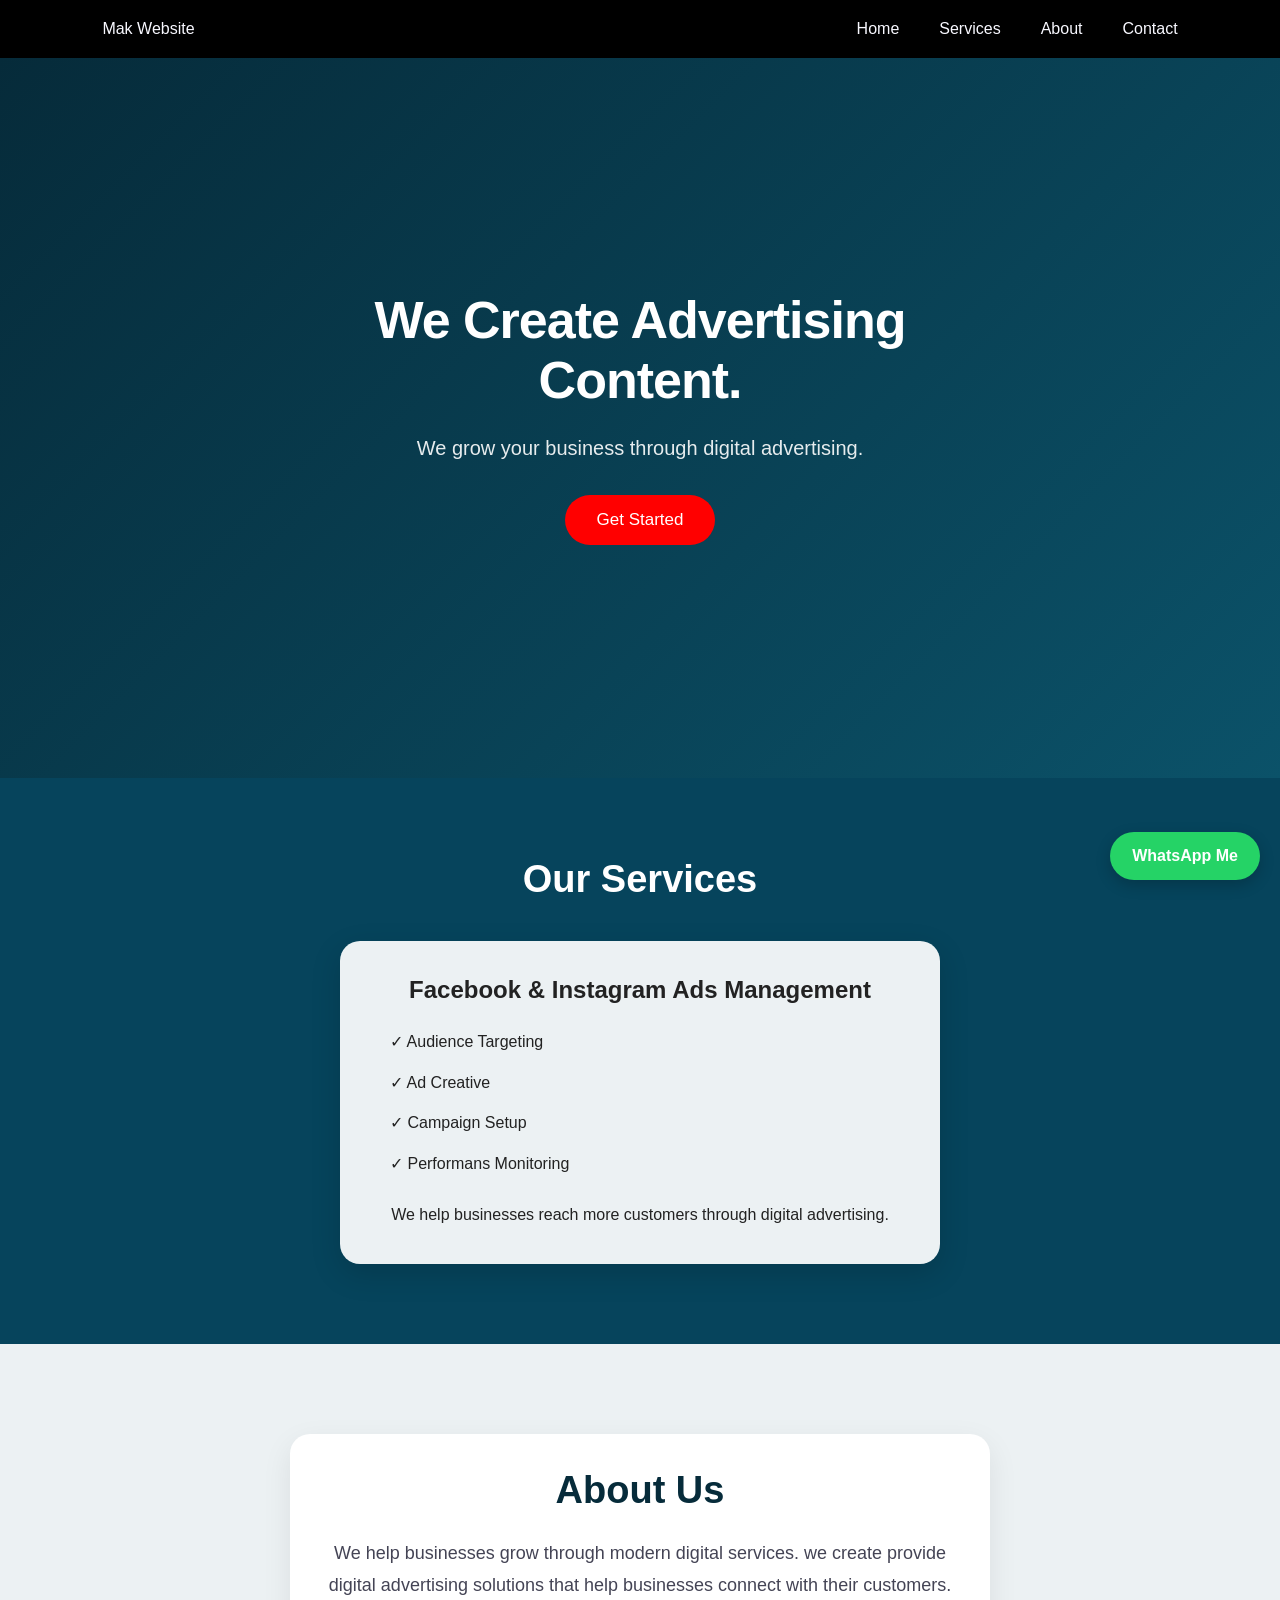
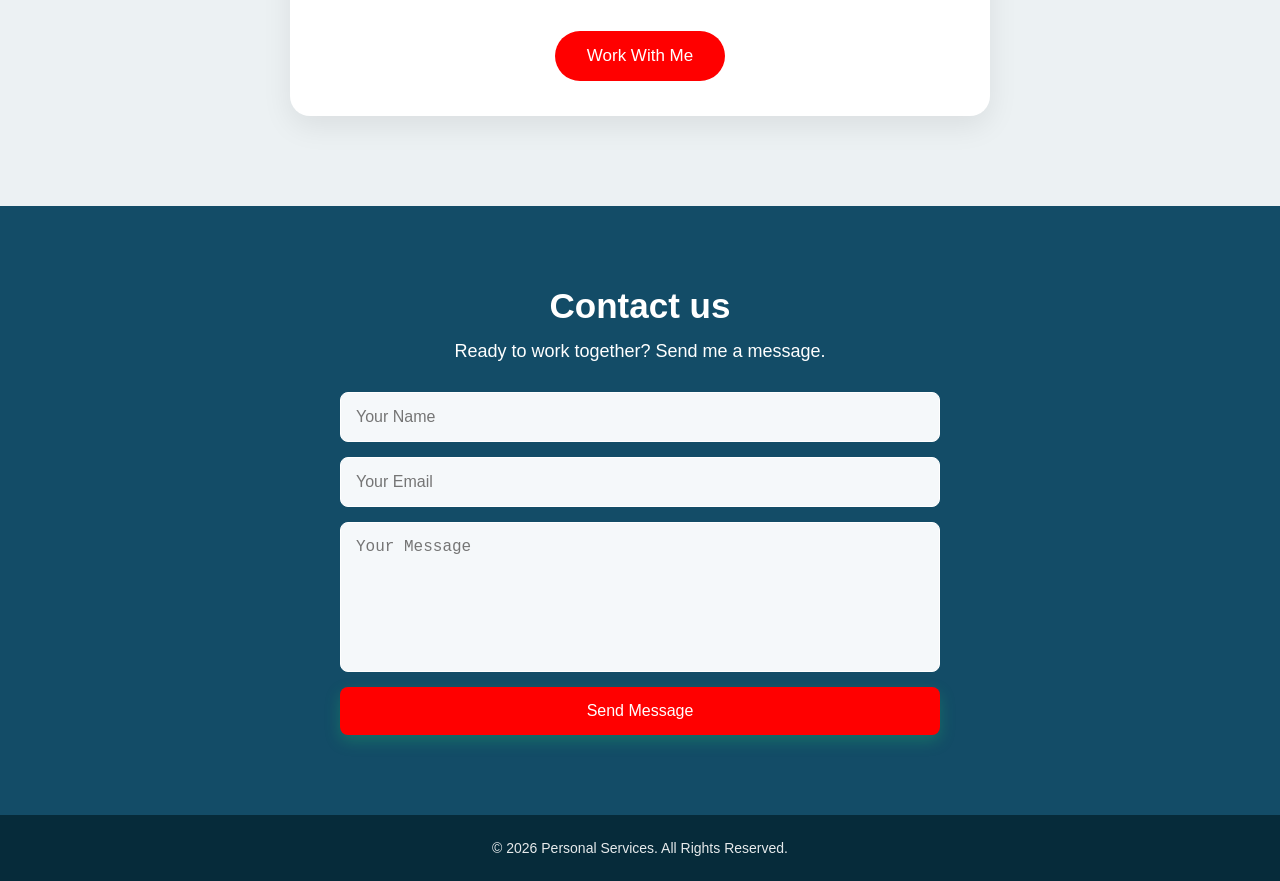
<file: index.html>
<!DOCTYPE html>
<html lang="en">
<head>
    <meta charset="UTF-8">
    <meta name="viewport" content="width=device-width, initial-scale=1.0">
    <meta name="google-site-verification" content="n4r1vc1l0MhSVxd9IF-fV1gntxYA8qsZ_WCkVLkXtl8" />
    <title>Personal Service</title>
    <link rel="icon" type="image/png" href="file_00000000af148211a62fa6d8d15b7cdf.png">
    <link rel="stylesheet" href="style.css">
    <title>Mak Website | Facebook & Instagram Ads</title>

<meta name="description" content="Mak Website helps businesses grow through Facebook and Instagram advertising, audience targeting, ad creative, campaign setup, and performance monitoring.">
</head>

<body>

    <header>
    <div class="logo">
        Mak Website
    </div>

    <nav>
        <a href="#">Home</a>
        <a href="#services">Services</a>
        <a href="#about">About</a>
        <a href="#contact">Contact</a>
    </nav>
    </header>

    <section class="hero">

    <div class="hero-content">

        <h1>We Create Advertising Content.</h1>

        <p>
            We grow your business through digital advertising.
        </p>

        <a href="#contact" class="get-started">
            Get Started
        </a>

    </div>

    </section>

<section class="services"id="services">
    <h2>Our Services</h2>

  <div class="service-card">
    <h3>Facebook & Instagram Ads Management</h3>

    <ul>
        <li>Audience Targeting</li>
        <li>Ad Creative</li>
        <li>Campaign Setup</li>
        <li>Performans Monitoring</li>
    </ul>

    <p>
        We help businesses reach more customers
        through digital advertising.
    </p>
  </div>
  
</section>
<section class="about"id="about">
    <div class="about-content">

        <h2>About Us </h2>

        <p>
            We help businesses grow through modern digital services.
            we create provide digital advertising solutions that help businesses connect with their customers.
        </p>

        <a href="#contact" class="get-started">Work With Me</a>

    </div>
</section>
<section class ="contact"id="contact">
    <h2>Contact us</h2>

    <p>Ready to work together? Send me a message.</p>

    <form id="contactForm">

    <input id="name" type="text" placeholder="Your Name" required>

    <input id="email" type="email" placeholder="Your Email" required>

    <textarea id="message" placeholder="Your Message" required></textarea>

    <button type="submit">Send Message</button>

</form>
</section>
<!-- Footer -->
    <footer>
        <p>© 2026 Personal Services. All Rights Reserved.</p>
    </footer>
 <a href="https://api.whatsapp.com/send?phone=251998057070"
   class="whatsapp-button">
    WhatsApp Me
</a>

<script src="script.js"></script>

</body>
</html>
</file>
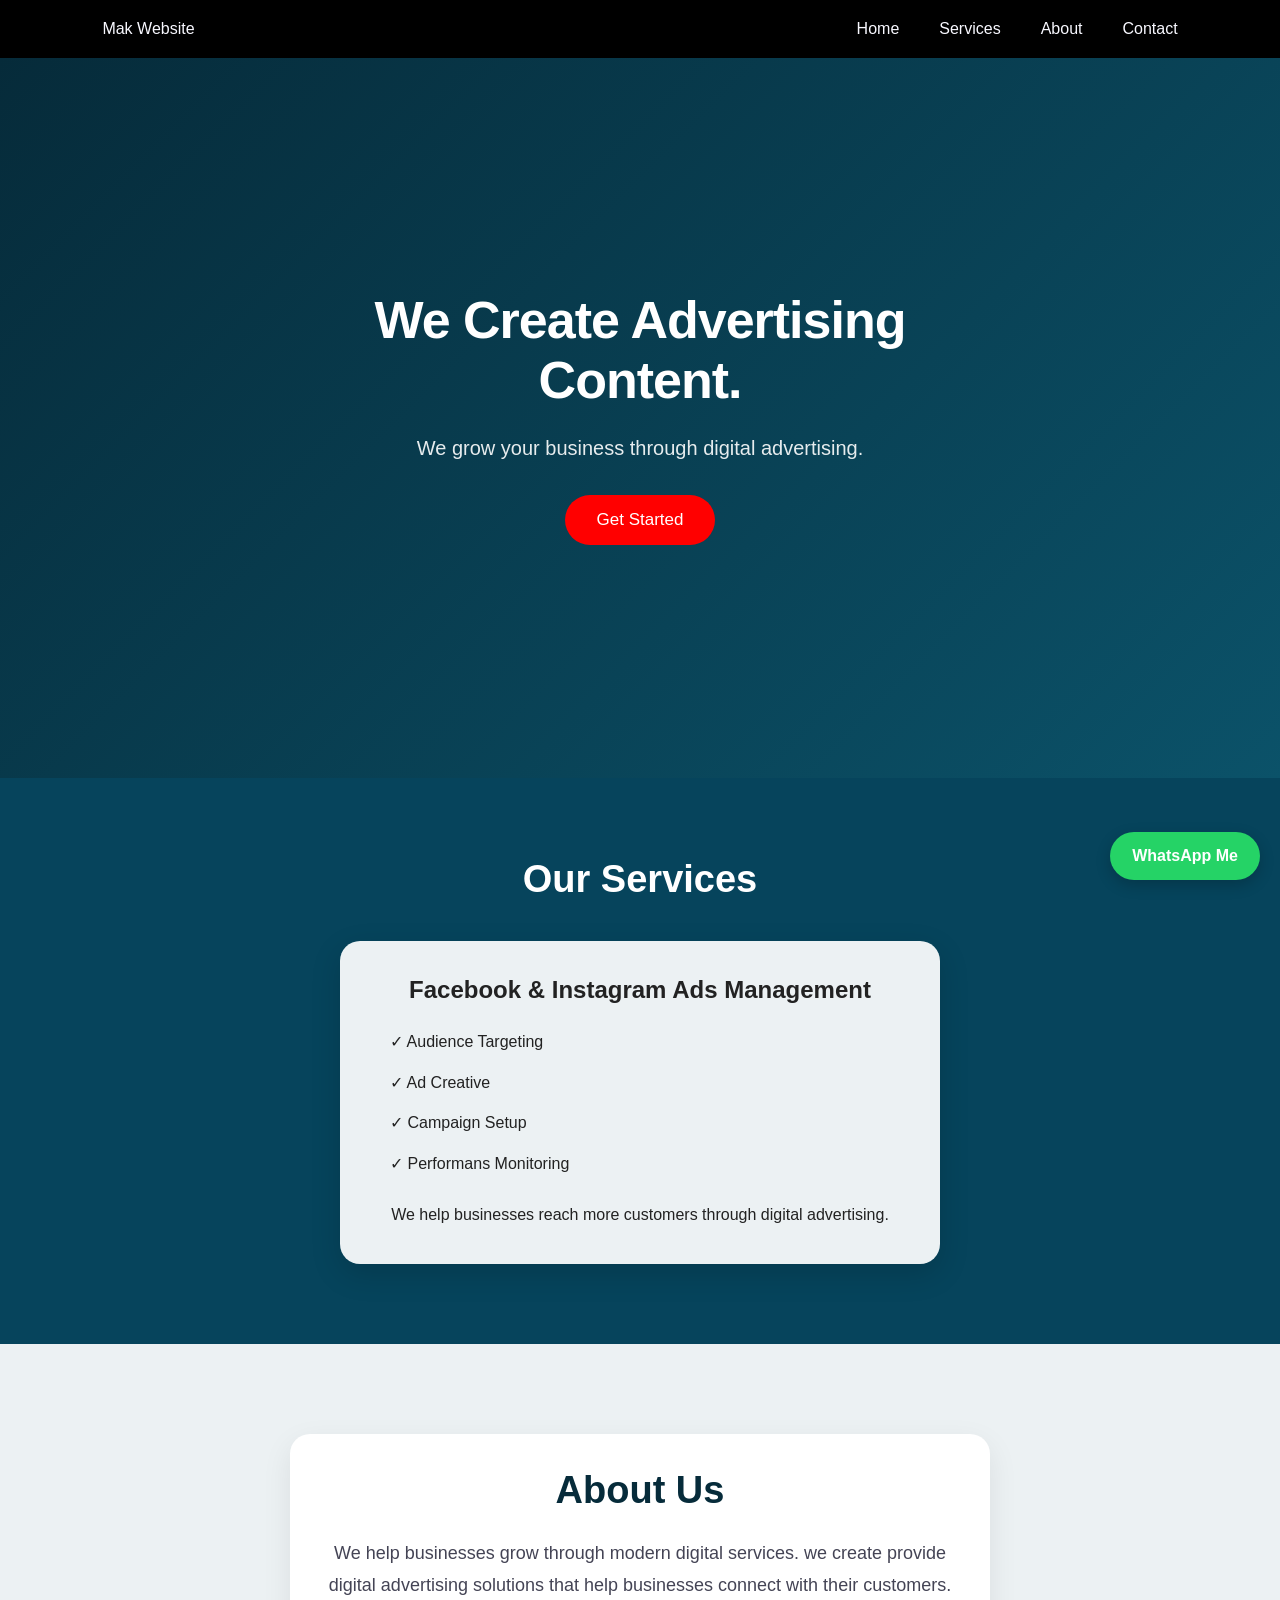
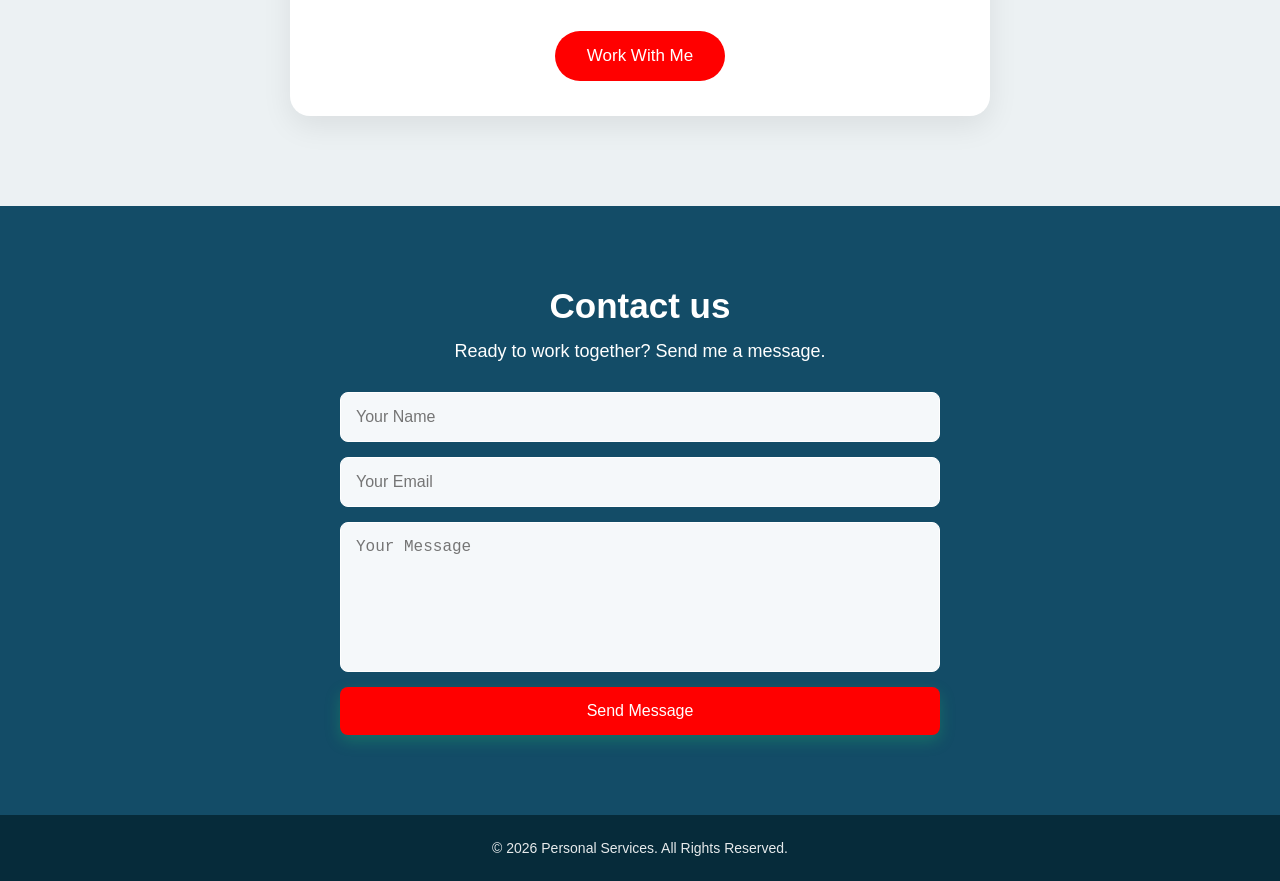
<file: inbox.html>
<!DOCTYPE html>
<html lang="en">
<head>
    <meta charset="UTF-8">
    <meta name="viewport" content="width=device-width, initial-scale=1.0">
    <title>Personal Service</title>
    <link rel="stylesheet" href="style.css">
</head>

<body>

    <header>
    <div class="logo">
        Mak Website
    </div>

    <nav>
        <a href="#">Home</a>
        <a href="#services">Services</a>
        <a href="#about">About</a>
        <a href="#contact">Contact</a>
    </nav>
    </header>

    <section class="hero">

    <div class="hero-content">

        <h1>We Create Advertising Content.</h1>

        <p>
            We grow your business through digital advertising.
        </p>

        <a href="#contact" class="get-started">
            Get Started
        </a>

    </div>

    </section>

<section class="services"id="services">
    <h2>Our Services</h2>

  <div class="service-card">
    <h3>Facebook & Instagram Ads Management</h3>

    <ul>
        <li>Audience Targeting</li>
        <li>Ad Creative</li>
        <li>Campaign Setup</li>
        <li>Performans Monitoring</li>
    </ul>

    <p>
        We help businesses reach more customers
        through digital advertising.
    </p>
  </div>
  
</section>
<section class="about"id="about">
    <div class="about-content">

        <h2>About Us </h2>

        <p>
            We help businesses grow through modern digital services.
            we create provide digital advertising solutions that help businesses connect with their customers.
        </p>

        <a href="#contact" class="get-started">Work With Me</a>

    </div>
</section>
<section class ="contact"id="contact">
    <h2>Contact us</h2>

    <p>Ready to work together? Send me a message.</p>

    <form id="contactForm">

    <input id="name" type="text" placeholder="Your Name" required>

    <input id="email" type="email" placeholder="Your Email" required>

    <textarea id="message" placeholder="Your Message" required></textarea>

    <button type="submit">Send Message</button>

</form>
</section>
<!-- Footer -->
    <footer>
        <p>© 2026 Personal Services. All Rights Reserved.</p>
    </footer>
 <a href="https://api.whatsapp.com/send?phone=251998057070"
   class="whatsapp-button">
    WhatsApp Me
</a>

<script src="script.js"></script>

</body>
</html>
</file>
<file: style.css>
* {
    margin: 0;
    padding: 0;
    box-sizing: border-box;
}

body {
    font-family: Arial, sans-serif;
    background: #04405c;
    color:ghostwhite;
}

header {
    display: flex;
    justify-content: space-between;
    align-items: center;
    padding: 20px 8%;
    background:black;
}

nav {
    display: flex;
    gap: 40px;
}

nav a {
    text-decoration: none;
    color: ghostwhite;
  /* Version 2 - Header */

header {
    background: #062b3a;
    color: white;
    padding: 18px 7%;
    display: flex;
    justify-content: space-between;
    align-items: center;
    position: sticky;
    top: 0;
    z-index: 1000;
}

.logo {
    font-size: 24px;
    font-weight: bold;
}

nav {
    display: flex;
    gap: 25px;
}

nav a {
    color: white;
    text-decoration: none;
    font-size: 16px;
    transition: 0.3s;
}

nav a:hover {
    color: #25D366;
}
}

.hero {
    text-align: center;
    padding: 120px 20px;
}

.hero h1 {
    font-size: 50px;
    margin-bottom: 20px; }

.hero p {
    font-size: 20px;
    margin-bottom: 30px;
}

button {
    padding: 14px 30px;
    border: none;
    border-radius: 8px;
    background: red;
    color: ghostwhite;
    font-size: 16px;
    cursor: pointer;
}
.services {
    padding: 80px 8%;
    text-align: center;
    background: #04405c;
}

.services h2 {
    font-size: 40px;
    margin-bottom: 40px;
}

.service-container {
    display: flex;
    justify-content: flex-start;
    gap: 25px;
}

.service-card {
    background: #022739;
    padding: 90px;
    border-radius: 12px;
    width: 100%;
  
}

.service-card h3 {
    margin-bottom: 20px;

}

.service-card p {
    line-height: 1.7;
}
.about {
    padding: 80px 8%;
    text-align: center;
    background: #032535;
}

.about-content {
    max-width: 700px;
    margin: auto;
}

.about h2 {
    font-size: 40px;
    margin-bottom: 30px;
}

.about p {
    font-size: 18px;
    line-height: 1.7;
    margin-bottom: 30px;
}

.about button {
    padding: 14px 30px;
    border: none;
    border-radius: 8px;
    background:ghostwhite;
    color:ghostwhite;
    font-size: 16px;
    cursor: pointer;
}
#contact {
    padding: 80px 8%;
    text-align: center;
    background: #134c67;
}

#contact h2 {
    font-size: 35px;
    margin-bottom:15px;
}

#contact p {
    margin-bottom: 30px;
}

#contact form {
    max-width: 600px;
    margin: auto;
    display: flex;
    flex-direction: column;
    gap: 15px;
}

#contact input,
#contact textarea {
    padding: 15px;
    border: 1px solid white;
    border-radius: 8px;
    font-size: 16px;
}

#contact textarea {
    height: 150px;
    resize: none;
}

#contact button {
    padding: 15px;
    border: none;
    border-radius: 8px;
    background: red;
    color: white;
    font-size: 16px;
    cursor: pointer;
}  
@media (max-width: 768px) {

    header {
        flex-direction: column;
        gap: 20px;
    }

    nav {
        gap: 15px;
    }

    .hero {
        padding: 80px 20px;
    }

    .hero h1 {
        font-size: 35px;
    }

    .service-container {
        flex-direction: column;
        align-items: center;
    }

    .service-card {
        width: 100%;
        max-width: 400px;
    }

    .about {
        padding: 60px 20px;
    }

    .contact {
        padding: 60px 20px;
    }
}
footer {
    background: black;
    color: ghostwhite;
    text-align: center;
    padding: 25px;
    font-size: 14px;
}
.whatsapp-button {
    display: inline-block;
    position: fixed;
    right: 20px;
    bottom: 20px;
    padding: 15px 20px;
    background: #25D366;
    color: white;
    text-decoration: none;
    border-radius: 30px;
    font-size: 16px;
}
.get-started {
    background: red;
    color: white;
    padding: 5px 5px;
    border-radius: 8px;
    text-decoration: none;
    display: inline-block;
    font-size: 16px;
}
.service-card ul {
    list-style: none;
    padding: 0;
    margin: 20px 0;
}

.service-card li {
    margin: 15px 0;
}

.service-card li::before {
    content: "✓ ";
}

.service-card p {
    margin-top: 25px;
    line-height: 1.7;

}/* Version 2 - Hero */

.services {
    padding: 80px 20px;
    text-align: center;
    background: #06445c;
    color: white;
}

.services h2 {
    font-size: 38px;
    margin-bottom: 40px;
}

.service-card {
    max-width: 600px;
    margin: 0 auto;
    padding: 35px 25px;
    background: white;
    color: #222;
    border-radius: 20px;
    box-shadow: 0 10px 30px rgba(0,0,0,0.15);
}

.service-card h3 {
    font-size: 24px;
    margin-bottom: 25px;
}

.service-card ul {
    text-align: left;
    padding-left: 25px;
}

.service-card li {
    margin-bottom: 12px;
    line-height: 1.6;
}

.service-card p {
    margin-top: 25px;
    line-height: 1.7;
}
  
  .hero {
    min-height: 80vh;
    display: flex;
    flex-direction: column;
    justify-content: center;
    align-items: center;
    text-align: center;
    padding: 60px 20px;
    background: linear-gradient(135deg, #062b3a, #0b5269);
    color: white;
  }


.hero h1 {
    font-size: 52px;
    line-height: 1.15;
    margin-bottom: 20px;
}

.hero p {
    max-width: 650px;
    margin: 0 auto 30px;
    font-size: 20px;
    line-height: 1.7;
}

.hero button {
    display: block;
    margin: 0 auto;
    background: #25D366;
    color: white;
    padding: 15px 32px;
    border-radius: 30px;
    font-size: 17px;
    border: none;
}

@media (max-width: 768px) {

    .hero {
        min-height: 75vh;
        padding: 60px 20px;
    }

    .hero h1 {
        font-size: 38px;
    }

    .hero p {
        font-size: 18px;
        margin-bottom: 25px;
    }

}
.hero {
    display: flex;
    justify-content: center;
    align-items: center;
    text-align: center;
}

.hero-content {
    display: flex;
    flex-direction: column;
    align-items: center;
    max-width: 700px;
}

.hero h1 {
    margin-bottom: 20px;
}

.hero p {
    margin-bottom: 30px;
}

.get-started {
    display: inline-block;
    background: red;
    color: white;
    text-decoration: none;
    padding: 15px 32px;
    border-radius: 30px;
    font-size: 17px;
}
/* Version 2 - Services */

.services {
    padding: 80px 20px;
    text-align: center;
    background: #06445c;
    color: white;
}

.services h2 {
    font-size: 38px;
    margin-bottom: 40px;
}

.service-card {
    max-width: 600px;
    margin: 0 auto;
    padding: 35px 25px;
    background: #ecf1f3;
    color: #222;
    border-radius: 20px;
    box-shadow: 0 10px 30px rgba(0,0,0,0.15);
}

.service-card h3 {
    font-size: 24px;
    margin-bottom: 25px;
}

.service-card ul {
    text-align: left;
    padding-left: 25px;
}

.service-card li {
    margin-bottom: 12px;
    line-height: 1.6;
}

.service-card p {
    margin-top: 25px;
    line-height: 1.7;
}
/* Version 2 - About */

.about {
    padding: 90px 20px;
    background: #ecf1f3;
    text-align: center;
    color: #062b3a;
}

.about-content {
    max-width: 700px;
    margin: auto;
}

.about h2 {
    font-size: 38px;
    margin-bottom: 25px;
}

.about p {
    font-size: 18px;
    line-height: 1.8;
    margin-bottom: 30px;
}

.about button {
    background: #062b3a;
    color: white;
    padding: 15px 30px;
    border: none;
    border-radius: 30px;
    font-size: 17px;
}
/* Version 2 - Contact */

.contact {
    padding: 90px 20px;
    background: #ecf1f3;
    text-align: center;
    color: white;
}

.contact h2 {
    font-size: 38px;
    margin-bottom: 15px;
}

.contact p {
    font-size: 18px;
    margin-bottom: 35px;
}

.contact form {
    max-width: 600px;
    margin: auto;
    display: flex;
    flex-direction: column;
    gap: 16px;
}

.contact input,
.contact textarea {
    width: 100%;
    padding: 16px;
    border: 1px solid #d5dce0;
    border-radius: 12px;
    font-size: 16px;
    outline: none;
}

.contact textarea {
    min-height: 150px;
    resize: vertical;
}

.contact button {
    background: #d5dce0;
    color: white;
    padding: 16px;
    border: none;
    border-radius: 30px;
    font-size: 17px;
    cursor: pointer;
}
html {
    scroll-behavior: smooth;
}
.whatsapp-button {
    position: fixed;
    right: 20px;
    bottom: 20px;
    padding: 15px 22px;
    background: #25D366;
    color: white;
    text-decoration: none;
    border-radius: 50px;
    font-size: 16px;
    font-weight: bold;
    box-shadow: 0 5px 15px rgba(0,0,0,0.2);
    z-index: 1000;
}
/* Final Hero Polish */

.hero h1 {
    font-weight: 700;
    letter-spacing: -1px;
}

.hero p {
    opacity: 0.9;
}

.get-started {
    transition: 0.3s ease;
}

.get-started:hover {
    transform: translateY(-3px);
}
/* Services Card Polish */

.service-card {
    transition: 0.3s ease;
}

.service-card:hover {
    transform: translateY(-6px);
    box-shadow: 0 15px 35px rgba(0,0,0,0.2);
}

.service-card li::marker {
    color: #25D366;
}
/* Contact Form Visible Polish */

.contact input,
.contact textarea {
    background: #f5f8fa;
    border: 2px solid #e0e6e9;
}

.contact input:focus,
.contact textarea:focus {
    background:#d3dadd;
    border-color: #25D366;
    outline: none;
}

.contact button {
    box-shadow: 0 6px 15px rgba(37, 211, 102, 0.25);
}
/* About Section Polish */

.about-content {
    padding: 35px;
    background: white;
    border-radius: 20px;
    box-shadow: 0 10px 30px rgba(0,0,0,0.08);
}

.about p {
    color: #445;
}

.about button {
    transition: 0.3s ease;
}

.about button:hover {
    transform: translateY(-3px);
}
/* Footer Polish */

footer {
    background: #062b3a;
    color: white;
    text-align: center;
    padding: 25px 20px;
    font-size: 14px;
}

footer p {
    margin: 0;
    opacity: 0.9;
}
</file>
